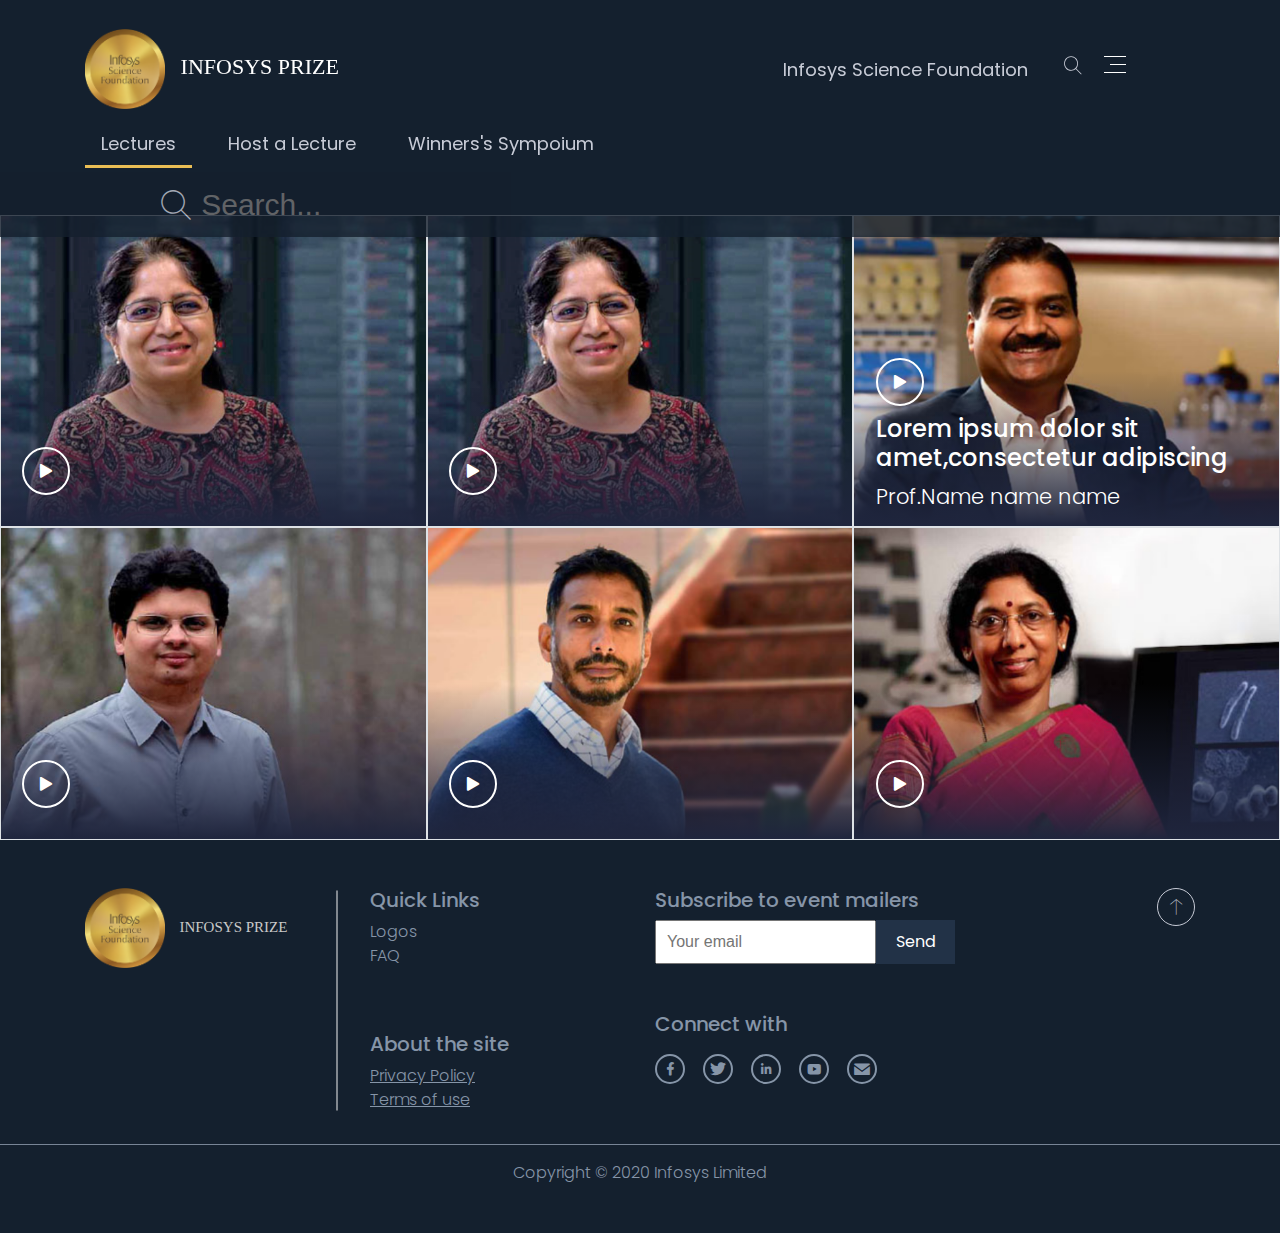
<file: index.html>
<!DOCTYPE html>
<html lang="en">
<head>
    <meta charset="UTF-8">
    <meta http-equiv="X-UA-Compatible" content="IE=edge">
    <meta name="viewport" content="width=device-width, initial-scale=1.0">
    <title>Info</title>
    
    
    <link rel="stylesheet" href="https://maxcdn.bootstrapcdn.com/bootstrap/4.0.0/css/bootstrap.min.css" integrity="sha384-Gn5384xqQ1aoWXA+058RXPxPg6fy4IWvTNh0E263XmFcJlSAwiGgFAW/dAiS6JXm" crossorigin="anonymous">

   
    <link rel="preconnect" href="https://fonts.googleapis.com">
    <link rel="preconnect" href="https://fonts.gstatic.com" crossorigin>
    <link href="https://fonts.googleapis.com/css2?family=Montserrat:wght@300;400;500;600;700&family=Poppins:wght@300;400;500;600;700&display=swap" rel="stylesheet">

    <link rel="stylesheet" href="info.css">
    <link rel="stylesheet" href="MyIcons/style.css">
    
</head>
<body class="body">
    <header class="pt-3 pb-5 sticky-top">
        <nav class="navbar navbar-expand-lg navbar-light">
            <div class="container">
                        <a class="navbar-brand" href="#">
                            <img src="MyFiles/logo.png" class="logo">
                            <span class="logo-title">INFOSYS PRIZE</span>   
                        </a>
                   
                        <button class="navbar-toggler" type="button" data-toggle="collapse" data-target="#navbarNav" aria-controls="navbarNav" aria-expanded="false" aria-label="Toggle navigation">
                            <span class="navbar-toggler-icon bg-light"></span>
                        </button>
                        <div class="collapse navbar-collapse" id="navbarNav">
                            <ul class="navbar-nav ml-auto col-6">
                                <li class="nav-item">
                                    <a class="nav-link header-link1" href="#">Infosys Science Foundation</a>
                                </li>
                                <li class="nav-item">
                                    <a class="nav-link header-link1 icon-search-2903 search" href="#"></a>
                                </li>
                                <li class="nav-item">
                                    <a class="nav-link header-link1 menu" href="#"></a>
                                </li>
                            </ul>              
                        </div>          
            </div>
            
          </nav>

          <div class="container">
               <ul class="nav nav-tabs header-list-container d-flex">
                    <li class="nav-item item"><a data-toggle="tab" href="#profileSection1" class="nav-link header-link active">Lectures</a></li>
                    <li class="nav-item item"><a data-toggle="tab" href="#profileSection2" class="nav-link header-link">Host a Lecture</a></li>
                    <li class="nav-item item"><a data-toggle="tab" href="#profileSection3" class="nav-link header-link">Winners's Sympoium</a></li>
                </ul>
         </div> 

        <div class="container-wrapper search-container d-flex  align-items-center">
            <span class="icon-search-2903 search-icon"></span>
            <input type="search" placeholder="Search..." class="input-search w-50">
        </div>
          
    </header>

    <main>
        <section class="tab-content">
            <section class="tab-pane fade show active container-wrapper" id="profileSection1">
                <div class="row no-gutters">
                    <div class="image-card border col-xl-4 col-lg-6 col-md-6 col-sm-12 col-xs-12 order-3">
                        <div class="img-container">
                            <img src="MyFiles/g-mugesh-video.png" class="image w-100">
                        </div>
                        <div class="first-profile">
                            <a href="#" class="icon-play-button-4213 first-play-icon"></a>
                            <h4 class="first-head">Lorem ipsum dolor sit amet,consectetur adipiscing</h4>
                            <p class="first-para">Prof.Name name name</p>
                        </div>
                        
                        <div class="background d-flex flex-column justify-content-center align-items-center pl-5 pr-5">
                            <h3 class="info-head">Infosys Prize 2019 Winners' Sympoium</h3>
                            <select class="select-ele">
                                <option>Edition 1</option>
                                <option>Edition 2</option>
                                <option>Edition 3</option>
                            </select>
                            <p class="info-para">In the year 2020,the Infosys Science Foundation introduced a new avenue of sharing knowledge across disciplines called the Winners' Sympoium, to encourage new ideas and innovative collaboration </p>
                        </div>
                    </div>
                    <div class="image-card border col-xl-4 col-lg-6 col-md-6 col-sm-12 col-xs-12 order-1">
                        <div class="img-container">
                            <img src="MyFiles/sunita-sarawagi-video.png" class="image w-100">
                        </div>
                        <a href="#" class="icon-play-button-4213 play-icon"></a>
                        <div class="background w-100 d-flex flex-column justify-content-center align-items-center pl-5 pr-5">
                            
                            <h3 class="info-head">Infosys Prize 2019 Winners' Sympoium</h3>
                            <select class="select-ele">
                                <option>Edition 1</option>
                                <option>Edition 2</option>
                                <option>Edition 3</option>
                            </select>
                            <p class="info-para">In the year 2020,the Infosys Science Foundation introduced a new avenue of sharing knowledge across disciplines called the Winners' Sympoium, to encourage new ideas and innovative collaboration </p>
                        </div>
                    </div>
                    <div class="image-card border col-xl-4 col-lg-6 col-md-6 col-sm-12 col-xs-12 order-2">
                        <div class="img-container">
                            <img src="MyFiles/sunita-sarawagi-video.png" class="image w-100">
                        </div>
                        <a href="#" class="icon-play-button-4213 play-icon"></a>
                        <div class="background d-flex flex-column justify-content-center align-items-center pl-5 pr-5">
                            <h3 class="info-head">Infosys Prize 2019 Winners' Sympoium</h3>
                            <select class="select-ele">
                                <option>Edition 1</option>
                                <option>Edition 2</option>
                                <option>Edition 3</option>
                            </select>
                            <p class="info-para">In the year 2020,the Infosys Science Foundation introduced a new avenue of sharing knowledge across disciplines called the Winners' Sympoium, to encourage new ideas and innovative collaboration </p>
                        </div>
                    </div>
                    <div class="image-card border col-xl-4 col-lg-6 col-md-6 col-sm-12 col-xs-12 order-6">
                        <div class="img-container">
                            <img src="MyFiles/manjula-reddy-video.png" class="image w-100">
                        </div>
                        <a href="#" class="icon-play-button-4213 play-icon"></a>
                        <div class="background d-flex flex-column justify-content-center align-items-center pl-5 pr-5">
                            <h3 class="info-head">Infosys Prize 2019 Winners' Sympoium</h3>
                            <select class="select-ele">
                                <option>Edition 1</option>
                                <option>Edition 2</option>
                                <option>Edition 3</option>
                            </select>
                            <p class="info-para">In the year 2020,the Infosys Science Foundation introduced a new avenue of sharing knowledge across disciplines called the Winners' Sympoium, to encourage new ideas and innovative collaboration </p>
                        </div>
                    </div>
                    <div class="image-card border col-xl-4 col-lg-6 col-md-6 col-sm-12 col-xs-12 order-4">
                        <div class="img-container">
                            <img src="MyFiles/siddharth-mishra-video.png" class="image w-100">
                        </div>
                        <a href="#" class="icon-play-button-4213 play-icon"></a>
                        <div class="background d-flex flex-column justify-content-center align-items-center pl-5 pr-5">
                            <h3 class="info-head">Infosys Prize 2019 Winners' Sympoium</h3>
                            <select class="select-ele">
                                <option>Edition 1</option>
                                <option>Edition 2</option>
                                <option>Edition 3</option>
                            </select>
                            <p class="info-para">In the year 2020,the Infosys Science Foundation introduced a new avenue of sharing knowledge across disciplines called the Winners' Sympoium, to encourage new ideas and innovative collaboration </p>
                        </div>
                    </div>
                    <div class="image-card border col-xl-4 col-lg-6 col-md-6 col-sm-12 col-xs-12 order-5">
                        <div class="img-container">
                            <img src="MyFiles/anand-pandian-video.png" class="image w-100">
                        </div>
                        <a href="#" class="icon-play-button-4213 play-icon"></a>
                        <div class="background d-flex flex-column justify-content-center align-items-center pl-5 pr-5">
                            <h3 class="info-head">Infosys Prize 2019 Winners' Sympoium</h3>
                            <select class="select-ele">
                                <option>Edition 1</option>
                                <option>Edition 2</option>
                                <option>Edition 3</option>
                            </select>
                            <p class="info-para">In the year 2020,the Infosys Science Foundation introduced a new avenue of sharing knowledge across disciplines called the Winners' Sympoium, to encourage new ideas and innovative collaboration </p>
                        </div>
                    </div>
                </div>
            </section>
    
            <section class="tab-pane fade container-wrapper" id="profileSection2">
                <div class="row no-gutters">
                    <div class="image-card border col-xl-4 col-lg-6 col-md-6 col-sm-12 col-xs-12 order-6">
                        <div class="img-container">
                            <img src="MyFiles/g-mugesh-video.png" class="image w-100">
                        </div>
                        <div class="first-profile">
                            <a href="#" class="icon-play-button-4213 first-play-icon"></a>
                            <h4 class="first-head">Lorem ipsum dolor sit amet,consectetur adipiscing</h4>
                            <p class="first-para">Prof.Name name name</p>
                        </div>
                        
                        <div class="background d-flex flex-column justify-content-center align-items-center pl-5 pr-5">
                            <h3 class="info-head">Infosys Prize 2019 Winners' Sympoium</h3>
                            <select class="select-ele">
                                <option>Edition 1</option>
                                <option>Edition 2</option>
                                <option>Edition 3</option>
                            </select>
                            <p class="info-para">In the year 2020,the Infosys Science Foundation introduced a new avenue of sharing knowledge across disciplines called the Winners' Sympoium, to encourage new ideas and innovative collaboration </p>
                        </div>
                    </div>
                    <div class="image-card border col-xl-4 col-lg-6 col-md-6 col-sm-12 col-xs-12 order-5">
                        <div class="img-container">
                            <img src="MyFiles/sunita-sarawagi-video.png" class="image w-100">
                        </div>
                        <a href="#" class="icon-play-button-4213 play-icon"></a>
                        <div class="background w-100 d-flex flex-column justify-content-center align-items-center pl-5 pr-5">
                            
                            <h3 class="info-head">Infosys Prize 2019 Winners' Sympoium</h3>
                            <select class="select-ele">
                                <option>Edition 1</option>
                                <option>Edition 2</option>
                                <option>Edition 3</option>
                            </select>
                            <p class="info-para">In the year 2020,the Infosys Science Foundation introduced a new avenue of sharing knowledge across disciplines called the Winners' Sympoium, to encourage new ideas and innovative collaboration </p>
                        </div>
                    </div>
                    <div class="image-card border col-xl-4 col-lg-6 col-md-6 col-sm-12 col-xs-12 order-4">
                        <div class="img-container">
                            <img src="MyFiles/sunita-sarawagi-video.png" class="image w-100">
                        </div>
                        <a href="#" class="icon-play-button-4213 play-icon"></a>
                        <div class="background d-flex flex-column justify-content-center align-items-center pl-5 pr-5">
                            <h3 class="info-head">Infosys Prize 2019 Winners' Sympoium</h3>
                            <select class="select-ele">
                                <option>Edition 1</option>
                                <option>Edition 2</option>
                                <option>Edition 3</option>
                            </select>
                            <p class="info-para">In the year 2020,the Infosys Science Foundation introduced a new avenue of sharing knowledge across disciplines called the Winners' Sympoium, to encourage new ideas and innovative collaboration </p>
                        </div>
                    </div>
                    <div class="image-card border col-xl-4 col-lg-6 col-md-6 col-sm-12 col-xs-12 order-3">
                        <div class="img-container">
                            <img src="MyFiles/manjula-reddy-video.png" class="image w-100">
                        </div>
                        <a href="#" class="icon-play-button-4213 play-icon"></a>
                        <div class="background d-flex flex-column justify-content-center align-items-center pl-5 pr-5">
                            <h3 class="info-head">Infosys Prize 2019 Winners' Sympoium</h3>
                            <select class="select-ele">
                                <option>Edition 1</option>
                                <option>Edition 2</option>
                                <option>Edition 3</option>
                            </select>
                            <p class="info-para">In the year 2020,the Infosys Science Foundation introduced a new avenue of sharing knowledge across disciplines called the Winners' Sympoium, to encourage new ideas and innovative collaboration </p>
                        </div>
                    </div>
                    <div class="image-card border col-xl-4  col-lg-6 col-md-6 col-sm-12 col-xs-12 order-2">
                        <div class="img-container">
                            <img src="MyFiles/siddharth-mishra-video.png" class="image w-100">
                        </div>
                        <a href="#" class="icon-play-button-4213 play-icon"></a>
                        <div class="background d-flex flex-column justify-content-center align-items-center pl-5 pr-5">
                            <h3 class="info-head">Infosys Prize 2019 Winners' Sympoium</h3>
                            <select class="select-ele">
                                <option>Edition 1</option>
                                <option>Edition 2</option>
                                <option>Edition 3</option>
                            </select>
                            <p class="info-para">In the year 2020,the Infosys Science Foundation introduced a new avenue of sharing knowledge across disciplines called the Winners' Sympoium, to encourage new ideas and innovative collaboration </p>
                        </div>
                    </div>
                    <div class="image-card border col-xl-4 col-lg-6 col-md-6 col-sm-12 col-xs-12 order-1">
                        <div class="img-container">
                            <img src="MyFiles/anand-pandian-video.png" class="image w-100">
                        </div>
                        <a href="#" class="icon-play-button-4213 play-icon"></a>
                        <div class="background d-flex flex-column justify-content-center align-items-center pl-5 pr-5">
                            <h3 class="info-head">Infosys Prize 2019 Winners' Sympoium</h3>
                            <select class="select-ele">
                                <option>Edition 1</option>
                                <option>Edition 2</option>
                                <option>Edition 3</option>
                            </select>
                            <p class="info-para">In the year 2020,the Infosys Science Foundation introduced a new avenue of sharing knowledge across disciplines called the Winners' Sympoium, to encourage new ideas and innovative collaboration </p>
                        </div>
                    </div>
                </div>
            </section>
    
            <section class="tab-pane fade container-wrapper" id="profileSection3">
                <div class="row no-gutters">
                    <div class="image-card border col-xl-4 col-lg-6 col-md-6 col-sm-12 col-xs-12">
                        <div class="img-container">
                            <img src="MyFiles/g-mugesh-video.png" class="image w-100">
                        </div>
                        <div class="first-profile">
                            <a href="#" class="icon-play-button-4213 first-play-icon"></a>
                            <h4 class="first-head">Lorem ipsum dolor sit amet,consectetur adipiscing</h4>
                            <p class="first-para">Prof.Name name name</p>
                        </div>
                        
                        <div class="background d-flex flex-column justify-content-center align-items-center pl-5 pr-5">
                            <h3 class="info-head">Infosys Prize 2019 Winners' Sympoium</h3>
                            <select class="select-ele">
                                <option>Edition 1</option>
                                <option>Edition 2</option>
                                <option>Edition 3</option>
                            </select>
                            <p class="info-para">In the year 2020,the Infosys Science Foundation introduced a new avenue of sharing knowledge across disciplines called the Winners' Sympoium, to encourage new ideas and innovative collaboration </p>
                        </div>
                    </div>
                    <div class="image-card border col-xl-4 col-lg-6 col-md-6 col-sm-12 col-xs-12">
                        <div class="img-container">
                            <img src="MyFiles/sunita-sarawagi-video.png" class="image w-100">
                        </div>
                        <a href="#" class="icon-play-button-4213 play-icon"></a>
                        <div class="background w-100 d-flex flex-column justify-content-center align-items-center pl-5 pr-5">
                            
                            <h3 class="info-head">Infosys Prize 2019 Winners' Sympoium</h3>
                            <select class="select-ele">
                                <option>Edition 1</option>
                                <option>Edition 2</option>
                                <option>Edition 3</option>
                            </select>
                            <p class="info-para">In the year 2020,the Infosys Science Foundation introduced a new avenue of sharing knowledge across disciplines called the Winners' Sympoium, to encourage new ideas and innovative collaboration </p>
                        </div>
                    </div>
                    <div class="image-card border col-xl-4 col-lg-6 col-md-6 col-sm-12 col-xs-12">
                        <div class="img-container">
                            <img src="MyFiles/sunita-sarawagi-video.png" class="image w-100">
                        </div>
                        <a href="#" class="icon-play-button-4213 play-icon"></a>
                        <div class="background d-flex flex-column justify-content-center align-items-center pl-5 pr-5">
                            <h3 class="info-head">Infosys Prize 2019 Winners' Sympoium</h3>
                            <select class="select-ele">
                                <option>Edition 1</option>
                                <option>Edition 2</option>
                                <option>Edition 3</option>
                            </select>
                            <p class="info-para">In the year 2020,the Infosys Science Foundation introduced a new avenue of sharing knowledge across disciplines called the Winners' Sympoium, to encourage new ideas and innovative collaboration </p>
                        </div>
                    </div>
                    <div class="image-card border col-xl-4 col-lg-6 col-md-6 col-sm-12 col-xs-12">
                        <div class="img-container">
                            <img src="MyFiles/manjula-reddy-video.png" class="image w-100">
                        </div>
                        <a href="#" class="icon-play-button-4213 play-icon"></a>
                        <div class="background d-flex flex-column justify-content-center align-items-center pl-5 pr-5">
                            <h3 class="info-head">Infosys Prize 2019 Winners' Sympoium</h3>
                            <select class="select-ele">
                                <option>Edition 1</option>
                                <option>Edition 2</option>
                                <option>Edition 3</option>
                            </select>
                            <p class="info-para">In the year 2020,the Infosys Science Foundation introduced a new avenue of sharing knowledge across disciplines called the Winners' Sympoium, to encourage new ideas and innovative collaboration </p>
                        </div>
                    </div>
                    <div class="image-card border col-xl-4 col-lg-6 col-md-6 col-sm-12 col-xs-122">
                        <div class="img-container">
                            <img src="MyFiles/siddharth-mishra-video.png" class="image w-100">
                        </div>
                        <a href="#" class="icon-play-button-4213 play-icon"></a>
                        <div class="background d-flex flex-column justify-content-center align-items-center pl-5 pr-5">
                            <h3 class="info-head">Infosys Prize 2019 Winners' Sympoium</h3>
                            <select class="select-ele">
                                <option>Edition 1</option>
                                <option>Edition 2</option>
                                <option>Edition 3</option>
                            </select>
                            <p class="info-para">In the year 2020,the Infosys Science Foundation introduced a new avenue of sharing knowledge across disciplines called the Winners' Sympoium, to encourage new ideas and innovative collaboration </p>
                        </div>
                    </div>
                    <div class="image-card border col-xl-4 col-lg-6 col-md-6 col-sm-12 col-xs-12">
                        <div class="img-container">
                            <img src="MyFiles/anand-pandian-video.png" class="image w-100">
                        </div>
                        <a href="#" class="icon-play-button-4213 play-icon"></a>
                        <div class="background d-flex flex-column justify-content-center align-items-center pl-5 pr-5">
                            <h3 class="info-head">Infosys Prize 2019 Winners' Sympoium</h3>
                            <select class="select-ele">
                                <option>Edition 1</option>
                                <option>Edition 2</option>
                                <option>Edition 3</option>
                            </select>
                            <p class="info-para">In the year 2020,the Infosys Science Foundation introduced a new avenue of sharing knowledge across disciplines called the Winners' Sympoium, to encourage new ideas and innovative collaboration </p>
                        </div>
                    </div>
                </div>
            </section>

        </section>
        
        
    </main>

    <footer class="pt-5 pb-5">
        <div class="container">
            <div class="row">
                <div class="col-xl-3 col-lg-3 col-md-6 col-sm-12 col-xs-12 footer-logo">
                    <img src="MyFiles/logo.png" class="logo">
                    <span class="logo-title2">INFOSYS PRIZE</span>
                    <hr class="hr-line2">
                </div>
                
                
                <div class="col-xl-3 col-lg-3 col-md-6 col-sm-12 col-xs-12 links-container">
                    <h5 class="link-head">Quick Links</h5>
                    <ul class="list-container">
                        <li><a href="#" class="link-ele">Logos</a></li>
                        <li><a href="#" class="link-ele">FAQ</a></li>
                    </ul>
                    <h5 class="link-head pt-5">About the site</h5>
                    <ul class="list-container">
                        <li><a href="#" class="link-ele link-ele2">Privacy Policy</a></li>
                        <li><a href="#" class="link-ele link-ele2">Terms of use</a></li>
                    </ul>
                </div>
    
                <div class="col-xl-4 col-lg-4 col-md-6 col-sm-12 col-xs-12">
                    <h5 class="link-head">Subscribe to event mailers</h5>
                    <form class="d-flex flex-wrap">
                        <input type="text" placeholder="Your email" id="mail" class="input-mail">
                        <button type="submit" class="button">Send</button>
                    </form>

                    <h5 class="link-head pt-5">Connect with</h5>
                    <div class="icon-container">
                        <a href="#" class="icon-icons8-facebook-f icon"></a>
                        <a href="#" class="icon-icons8-twitter icon"></a>
                        <a href="#" class="icon-icons8-linkedin-2 icon"></a>
                        <a href="#" class="icon-icons8-youtube icon"></a>
                        <a href="#" class="icon-mail-2569 icon"></a>
                    </div>
                    
                </div>
    
                    

               
    
                <div class="col-xl-2 col-lg-2 col-md-6 col-sm-12 col-xs-12 d-flex justify-content-end align-items-start">
                    <a href="#" class="icon-arrow-856 up-arrow"></a>
                </div>
            </div>
        </div>
        <div class="container-wrapper">
                <hr class="horizontal-line">
                <div class="text-center">
                    <small class="copyright">Copyright &copy; 2020 Infosys Limited</small>
                </div>           
        </div>
    </footer>

    <script src="https://code.jquery.com/jquery-3.2.1.slim.min.js" integrity="sha384-KJ3o2DKtIkvYIK3UENzmM7KCkRr/rE9/Qpg6aAZGJwFDMVNA/GpGFF93hXpG5KkN" crossorigin="anonymous"></script>
    <script src="https://cdnjs.cloudflare.com/ajax/libs/popper.js/1.12.9/umd/popper.min.js" integrity="sha384-ApNbgh9B+Y1QKtv3Rn7W3mgPxhU9K/ScQsAP7hUibX39j7fakFPskvXusvfa0b4Q" crossorigin="anonymous"></script>
    <script src="https://maxcdn.bootstrapcdn.com/bootstrap/4.0.0/js/bootstrap.min.js" integrity="sha384-JZR6Spejh4U02d8jOt6vLEHfe/JQGiRRSQQxSfFWpi1MquVdAyjUar5+76PVCmYl" crossorigin="anonymous"></script>
    
    
</body>
</html>
</file>
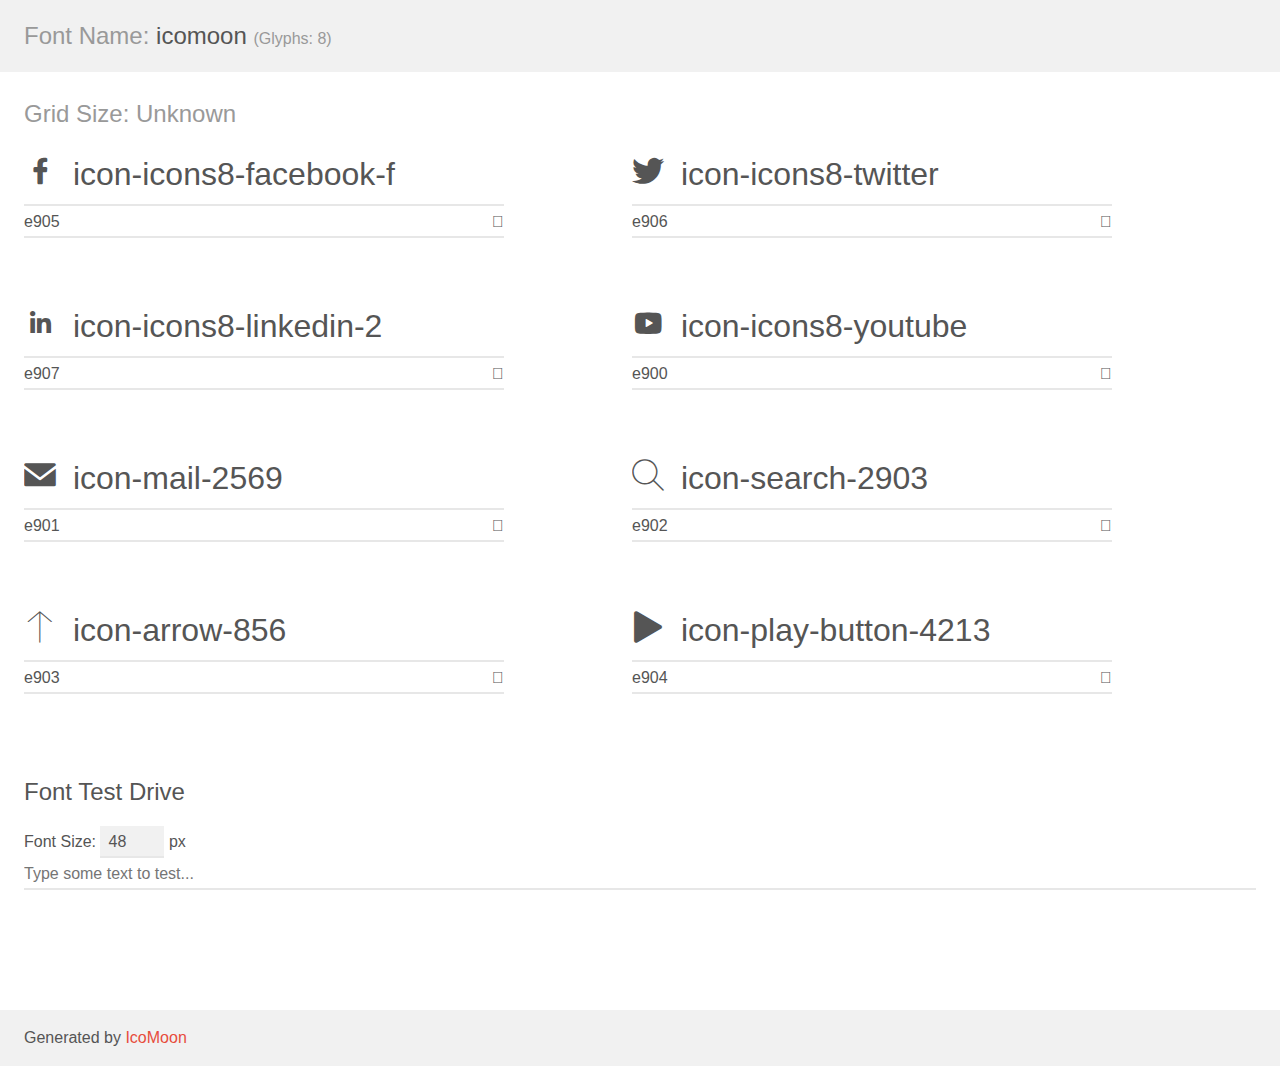
<file: MyIcons/demo.html>
<!doctype html>
<html>
<head>
    <meta charset="utf-8">
    <title>IcoMoon Demo</title>
    <meta name="description" content="An Icon Font Generated By IcoMoon.io">
    <meta name="viewport" content="width=device-width, initial-scale=1">
    <link rel="stylesheet" href="demo-files/demo.css">
    <link rel="stylesheet" href="style.css"></head>
<body>
    <div class="bgc1 clearfix">
        <h1 class="mhmm mvm"><span class="fgc1">Font Name:</span> icomoon <small class="fgc1">(Glyphs:&nbsp;8)</small></h1>
    </div>
    <div class="clearfix mhl ptl">
        <h1 class="mvm mtn fgc1">Grid Size: Unknown</h1>
        <div class="glyph fs1">
            <div class="clearfix bshadow0 pbs">
                <span class="icon-icons8-facebook-f"></span>
                <span class="mls"> icon-icons8-facebook-f</span>
            </div>
            <fieldset class="fs0 size1of1 clearfix hidden-false">
                <input type="text" readonly value="e905" class="unit size1of2" />
                <input type="text" maxlength="1" readonly value="&#xe905;" class="unitRight size1of2 talign-right" />
            </fieldset>
            <div class="fs0 bshadow0 clearfix hidden-true">
                <span class="unit pvs fgc1">liga: </span>
                <input type="text" readonly value="" class="liga unitRight" />
            </div>
        </div>
        <div class="glyph fs1">
            <div class="clearfix bshadow0 pbs">
                <span class="icon-icons8-twitter"></span>
                <span class="mls"> icon-icons8-twitter</span>
            </div>
            <fieldset class="fs0 size1of1 clearfix hidden-false">
                <input type="text" readonly value="e906" class="unit size1of2" />
                <input type="text" maxlength="1" readonly value="&#xe906;" class="unitRight size1of2 talign-right" />
            </fieldset>
            <div class="fs0 bshadow0 clearfix hidden-true">
                <span class="unit pvs fgc1">liga: </span>
                <input type="text" readonly value="" class="liga unitRight" />
            </div>
        </div>
        <div class="glyph fs1">
            <div class="clearfix bshadow0 pbs">
                <span class="icon-icons8-linkedin-2"></span>
                <span class="mls"> icon-icons8-linkedin-2</span>
            </div>
            <fieldset class="fs0 size1of1 clearfix hidden-false">
                <input type="text" readonly value="e907" class="unit size1of2" />
                <input type="text" maxlength="1" readonly value="&#xe907;" class="unitRight size1of2 talign-right" />
            </fieldset>
            <div class="fs0 bshadow0 clearfix hidden-true">
                <span class="unit pvs fgc1">liga: </span>
                <input type="text" readonly value="" class="liga unitRight" />
            </div>
        </div>
        <div class="glyph fs1">
            <div class="clearfix bshadow0 pbs">
                <span class="icon-icons8-youtube"></span>
                <span class="mls"> icon-icons8-youtube</span>
            </div>
            <fieldset class="fs0 size1of1 clearfix hidden-false">
                <input type="text" readonly value="e900" class="unit size1of2" />
                <input type="text" maxlength="1" readonly value="&#xe900;" class="unitRight size1of2 talign-right" />
            </fieldset>
            <div class="fs0 bshadow0 clearfix hidden-true">
                <span class="unit pvs fgc1">liga: </span>
                <input type="text" readonly value="" class="liga unitRight" />
            </div>
        </div>
        <div class="glyph fs1">
            <div class="clearfix bshadow0 pbs">
                <span class="icon-mail-2569"></span>
                <span class="mls"> icon-mail-2569</span>
            </div>
            <fieldset class="fs0 size1of1 clearfix hidden-false">
                <input type="text" readonly value="e901" class="unit size1of2" />
                <input type="text" maxlength="1" readonly value="&#xe901;" class="unitRight size1of2 talign-right" />
            </fieldset>
            <div class="fs0 bshadow0 clearfix hidden-true">
                <span class="unit pvs fgc1">liga: </span>
                <input type="text" readonly value="" class="liga unitRight" />
            </div>
        </div>
        <div class="glyph fs1">
            <div class="clearfix bshadow0 pbs">
                <span class="icon-search-2903"></span>
                <span class="mls"> icon-search-2903</span>
            </div>
            <fieldset class="fs0 size1of1 clearfix hidden-false">
                <input type="text" readonly value="e902" class="unit size1of2" />
                <input type="text" maxlength="1" readonly value="&#xe902;" class="unitRight size1of2 talign-right" />
            </fieldset>
            <div class="fs0 bshadow0 clearfix hidden-true">
                <span class="unit pvs fgc1">liga: </span>
                <input type="text" readonly value="" class="liga unitRight" />
            </div>
        </div>
        <div class="glyph fs1">
            <div class="clearfix bshadow0 pbs">
                <span class="icon-arrow-856"></span>
                <span class="mls"> icon-arrow-856</span>
            </div>
            <fieldset class="fs0 size1of1 clearfix hidden-false">
                <input type="text" readonly value="e903" class="unit size1of2" />
                <input type="text" maxlength="1" readonly value="&#xe903;" class="unitRight size1of2 talign-right" />
            </fieldset>
            <div class="fs0 bshadow0 clearfix hidden-true">
                <span class="unit pvs fgc1">liga: </span>
                <input type="text" readonly value="" class="liga unitRight" />
            </div>
        </div>
        <div class="glyph fs1">
            <div class="clearfix bshadow0 pbs">
                <span class="icon-play-button-4213"></span>
                <span class="mls"> icon-play-button-4213</span>
            </div>
            <fieldset class="fs0 size1of1 clearfix hidden-false">
                <input type="text" readonly value="e904" class="unit size1of2" />
                <input type="text" maxlength="1" readonly value="&#xe904;" class="unitRight size1of2 talign-right" />
            </fieldset>
            <div class="fs0 bshadow0 clearfix hidden-true">
                <span class="unit pvs fgc1">liga: </span>
                <input type="text" readonly value="" class="liga unitRight" />
            </div>
        </div>
    </div>

    <!--[if gt IE 8]><!-->
    <div class="mhl clearfix mbl">
        <h1>Font Test Drive</h1>
        <label>
            Font Size: <input id="fontSize" type="number" class="textbox0 mbm"
            min="8" value="48" />
            px
        </label>
        <input id="testText" type="text" class="phl size1of1 mvl"
        placeholder="Type some text to test..." value=""/>
        <div id="testDrive" class="icon-" style="font-family: icomoon">&nbsp;
        </div>
    </div>
    <!--<![endif]-->
    <div class="bgc1 clearfix">
        <p class="mhl">Generated by <a href="https://icomoon.io/app">IcoMoon</a></p>
    </div>

    <script src="demo-files/demo.js"></script>
</body>
</html>
</file>
<file: info.css>
*{
    box-sizing:border-box;
    padding:0;
    margin:0;
}
.container-wrapper{
    width: 100%;
    
}
.body{
    background-color: #14202E;
}
/*#link1,#link2,#link3{
    color:#C7CBD6;
    font-size:18px; 
    font-family: "Poppins";
    font-weight:400;
}*/
/* #link1,#link2,#link3:hover{
    color:#F1AC4D;
} */
.navbar-light .navbar-nav .header-link1{
    color:#C7CBD6;
    font-size:18px; 
    font-family: "Poppins";
    font-weight:400;
    transition:0.5s linear;
}
.navbar-light .navbar-nav .header-link1:hover{
    color:#F1AC4D;
    text-decoration: none;
}

.search{
    color:#C7CBD6;
}
.menu{
    position:relative;
    width:16px;
    border-bottom:1px solid white;
    transition:0.5s linear;
}

.menu::before{
    position:absolute;
    content:"";
    right:0;
    border-top:1px solid white;
    width:22px;
    transition:0.5s linear;

}
.menu::after{
    position:absolute;
    right:0;
    top:24px;
    content:"";
    border-bottom:1px solid white;
    width:22px;
    transition:0.5s linear;

}
.menu:hover{
    border-color:#F1AC4D;
    width:22px;
}
.menu:hover::before{
    border-color:#F1AC4D;
    width:14px;
}
.menu:hover::after{
    border-color:#F1AC4D;
    width:14px;
}

.header-list-container{
    list-style-type:none;
    padding-left:0;
}
.header-list-container .item+.item{
    margin-left:20px;
}
.navbar-nav .nav-item+.nav-item{
    margin-left:20px;
}
.header-link{
    font-size:18px;
    color:#C7CBD6;
    position:relative; 
    font-family: "Poppins";
    font-weight:400;
}
.header-link::after{
    position:absolute;
    content:"";
    left:0;
    top:95%;
    background:#EABE55;
    height:2px;
    width:0%;
    transition:0.5s ease-in;
}
/* .header-link:hover::after{
    width:100%;
} */
/*.item:hover .header-link{
    color:#C7CBD6;
    text-decoration: none;
}*/
.nav-tabs{
    border-bottom:none;
}
.nav-tabs .nav-link{
    border:none;
}
.nav-tabs .nav-item.show .nav-link, .nav-tabs .nav-link.active {
    /*border-top: #FFFFFF;
    border-right: #FFFFFF;
    border-left: #FFFFFF;*/
    color:#C7CBD6;
    background-color: transparent;
    border-bottom: 3px solid #EABE55;
}
.header-link:hover{
    color:#C7CBD6;
    text-decoration: none;
}
.search-container{
    position:absolute;
    top:80%;
    padding:10px;
    background: #14202E;
    opacity:0.8; 
}

.search-icon{
    color:#C7CBD6;
    font-size:30px;
    margin-right:10px;
    padding-left:12%;
}
.input-search{
    color:#C7CBD6;
    font-size:30px;
    background: transparent;
    border:none;
}

.img-container{
    position:relative;
}
.img-container::before{
    position: absolute;
    content:"";
    background-image:linear-gradient(rgb(31, 37, 61,0),rgb(31, 37, 61,1));
    background-size: cover;
    width:100%;
    height:50%;
    top:50%; 
    left:0;
    z-index:1;
}
.first-profile{
    position:absolute;
    top:50%;
    left:5%;
    z-index:2;
}
.play-icon{
    position:absolute;
    bottom:10%;
    left:5%;
    border:2px solid white;
    border-radius: 40px;
    color:white;
    z-index:1;
    /*background-color: orange;*/
    font-size:14px;
    padding:15px;
}
.first-play-icon{
   
    border:2px solid white;
    color:white;
    border-radius: 40px;
    font-size:14px;
    padding:15px;
}
.play-icon:hover{
    background-color: #F1AC4D;
    border:2px solid#F1AC4D;
    color:white;
    text-decoration: none;
}
.first-play-icon:hover{
    background-color: #F1AC4D;
    border:2px solid#F1AC4D;
    color:white;
    text-decoration: none;
}
.first-head{
    padding-top:20px;
    color:#ffffff;
    font-family: "Poppins";
    font-weight: 500;
    font-size:24px;
}
.first-para{
    font-family: "Poppins";
    font-weight:300;
    font-size:21px;
    color:#FFFFFF;
}
.background{
    background-color: #223247;
    position:absolute;
    left: 0;
    right: 0;
    bottom:0;
    overflow: hidden;
    width: 100%;
    height:0;
    z-index:2;
    transition: 1s linear;
    text-align:center;
}
.image-card:hover .background{
    height:100%;   
}

.info-head{
    font-family:"Poppins";
    font-weight:600;
    color:white;
    font-size:34px;
    padding:5px;
    
}
select{
    color:white;
    background:transparent;
    border:none;
    border-bottom:1px solid #8695A8;
    width:80%;
    font-family:"Poppins";
    font-weight:400;
    font-size:18px;
}
option{
    background-color: #82caff;
}
.info-para{
    color:#8695A8;
    font-size:21px;
    padding:10px;
    font-family:"Poppins";
    font-weight:300;
}
.logo{
    width:80px;
    height:80px;
    animation:logo-image 1s linear infinite;
}
@keyframes logo-image{
    0%{
        transform:rotateY(0);
    }
    33%{
        transform:rotateY(45deg);
    }
    66%{
        transform:rotateY(90deg);
    }
}
.logo-title{
    color:#FFFFFF;
    font-size:22px;
    padding-left:10px;
    font-family: "Roboto";
    font-weight:500;
}
.logo-title2{
    color:#C9C9C9;
    font-size:15px;
    padding-left:10px;
    font-family: "Roboto";
    font-weight:400;
}
.footer-logo{
    /* height:200px;
    border-right:1px solid #8695A8; */
    position:relative;
}
.hr-line2{
    position:absolute;
    content:"";
    background-color: #FFFFFF;
    top:40%;
    left:55%;
    width:220px;
    transform:rotate(90deg);
}
.link-head{
    color:#8695A8;
    font-size:20px;
    font-family: "Poppins";
    font-weight:500;
}
.list-container{
    list-style-type: none;
    padding-left:0;
}
.link-ele{
    color:#8695A8;
    font-size:16px;
    font-family: "Poppins";
    font-weight:300;
    transition:0.5s ease-in-out;
}
.link-ele2{
    text-decoration: underline;
}
.link-ele:hover{
    color:seagreen;
    text-decoration: none;
}

.input-mail{
    /*padding:10px 20px 10px 20px;*/
    padding-left:10px;
}
.button{
    font-size:16px;
    background-color:#223247;
    border:none;
    color:white;
    padding:10px 20px 10px 20px;
    font-family: "Poppins";
    font-weight:400;
}
.icon{
    color:#8695A8;
    border:2px solid #8695A8;
    padding:5px;
    border-radius:40px;
    display:inline-block;
    

}
.icon:hover{
    border-radius:5px;
    text-decoration: none;
    color:aqua;
    border-color:aqua;
    animation:icons 1s linear;
}
/* .icon:hover{
   border-radius:5px;
    text-decoration: none;
    color:aqua;
   font-size:40px;
    padding:20px;
    transform:translateY(-30%);
    background-color: rgb(255, 255, 255,0.2);     
} */

@keyframes icons{
    0%{
        transform:translateY(0);
    }
    33%{
        transform:translateY(-30%);
    }
}

.icon-container{
    padding-top:10px;
}
.icon-container .icon+.icon{
    margin-left:10px;
}
.up-arrow{
    border:1px solid #C7CBD6;
    padding:10px;
    border-radius:40px;
    color:#C7CBD6;
    transition:0.5s ease-out;
}
.up-arrow:hover{
    color:green;
    border-color:green;
    transform:translateY(-50%);
    text-decoration: none;
}
.horizontal-line{
    background-color:#8695A8;
    /* border:1px solid #8695A8; */
}

.copyright{
    color:#8695A8;
    text-align: center;
    font-family: "Poppins";
    font-weight:300;
    font-size:16px;
}
@media screen and (min-width:1200px){
    .info-head{
        font-size:18px;
    }
    .info-para{
        font-size:15px;
    }
}
@media screen and (max-width:991px){
    .info-head{
        font-size:15px;
    }
    .info-para{
        font-size:12px;
    }
    
}
@media screen and (max-width:768px){
    .hr-line2{
        display:none;
    }
}
</file>
<file: MyIcons/style.css>
@font-face {
  font-family: 'icomoon';
  src:  url('fonts/icomoon.eot?tot7i8');
  src:  url('fonts/icomoon.eot?tot7i8#iefix') format('embedded-opentype'),
    url('fonts/icomoon.ttf?tot7i8') format('truetype'),
    url('fonts/icomoon.woff?tot7i8') format('woff'),
    url('fonts/icomoon.svg?tot7i8#icomoon') format('svg');
  font-weight: normal;
  font-style: normal;
  font-display: block;
}

[class^="icon-"], [class*=" icon-"] {
  /* use !important to prevent issues with browser extensions that change fonts */
  font-family: 'icomoon' !important;
  speak: never;
  font-style: normal;
  font-weight: normal;
  font-variant: normal;
  text-transform: none;
  line-height: 1;

  /* Better Font Rendering =========== */
  -webkit-font-smoothing: antialiased;
  -moz-osx-font-smoothing: grayscale;
}

.icon-icons8-facebook-f:before {
  content: "\e905";
}
.icon-icons8-twitter:before {
  content: "\e906";
}
.icon-icons8-linkedin-2:before {
  content: "\e907";
}
.icon-icons8-youtube:before {
  content: "\e900";
}
.icon-mail-2569:before {
  content: "\e901";
}
.icon-search-2903:before {
  content: "\e902";
}
.icon-arrow-856:before {
  content: "\e903";
}
.icon-play-button-4213:before {
  content: "\e904";
}
</file>
<file: MyIcons/demo-files/demo.css>
body {
  padding: 0;
  margin: 0;
  font-family: sans-serif;
  font-size: 1em;
  line-height: 1.5;
  color: #555;
  background: #fff;
}
h1 {
  font-size: 1.5em;
  font-weight: normal;
}
small {
  font-size: .66666667em;
}
a {
  color: #e74c3c;
  text-decoration: none;
}
a:hover, a:focus {
  box-shadow: 0 1px #e74c3c;
}
.bshadow0, input {
  box-shadow: inset 0 -2px #e7e7e7;
}
input:hover {
  box-shadow: inset 0 -2px #ccc;
}
input, fieldset {
  font-family: sans-serif;
  font-size: 1em;
  margin: 0;
  padding: 0;
  border: 0;
}
input {
  color: inherit;
  line-height: 1.5;
  height: 1.5em;
  padding: .25em 0;
}
input:focus {
  outline: none;
  box-shadow: inset 0 -2px #449fdb;
}
.glyph {
  font-size: 16px;
  width: 15em;
  padding-bottom: 1em;
  margin-right: 4em;
  margin-bottom: 1em;
  float: left;
  overflow: hidden;
}
.liga {
  width: 80%;
  width: calc(100% - 2.5em);
}
.talign-right {
  text-align: right;
}
.talign-center {
  text-align: center;
}
.bgc1 {
  background: #f1f1f1;
}
.fgc1 {
  color: #999;
}
.fgc0 {
  color: #000;
}
p {
  margin-top: 1em;
  margin-bottom: 1em;
}
.mvm {
  margin-top: .75em;
  margin-bottom: .75em;
}
.mtn {
  margin-top: 0;
}
.mtl, .mal {
  margin-top: 1.5em;
}
.mbl, .mal {
  margin-bottom: 1.5em;
}
.mal, .mhl {
  margin-left: 1.5em;
  margin-right: 1.5em;
}
.mhmm {
  margin-left: 1em;
  margin-right: 1em;
}
.mls {
  margin-left: .25em;
}
.ptl {
  padding-top: 1.5em;
}
.pbs, .pvs {
  padding-bottom: .25em;
}
.pvs, .pts {
  padding-top: .25em;
}
.unit {
  float: left;
}
.unitRight {
  float: right;
}
.size1of2 {
  width: 50%;
}
.size1of1 {
  width: 100%;
}
.clearfix:before, .clearfix:after {
  content: " ";
  display: table;
}
.clearfix:after {
  clear: both;
}
.hidden-true {
  display: none;
}
.textbox0 {
  width: 3em;
  background: #f1f1f1;
  padding: .25em .5em;
  line-height: 1.5;
  height: 1.5em;
}
#testDrive {
  display: block;
  padding-top: 24px;
  line-height: 1.5;
}
.fs0 {
  font-size: 16px;
}
.fs1 {
  font-size: 32px;
}
</file>
